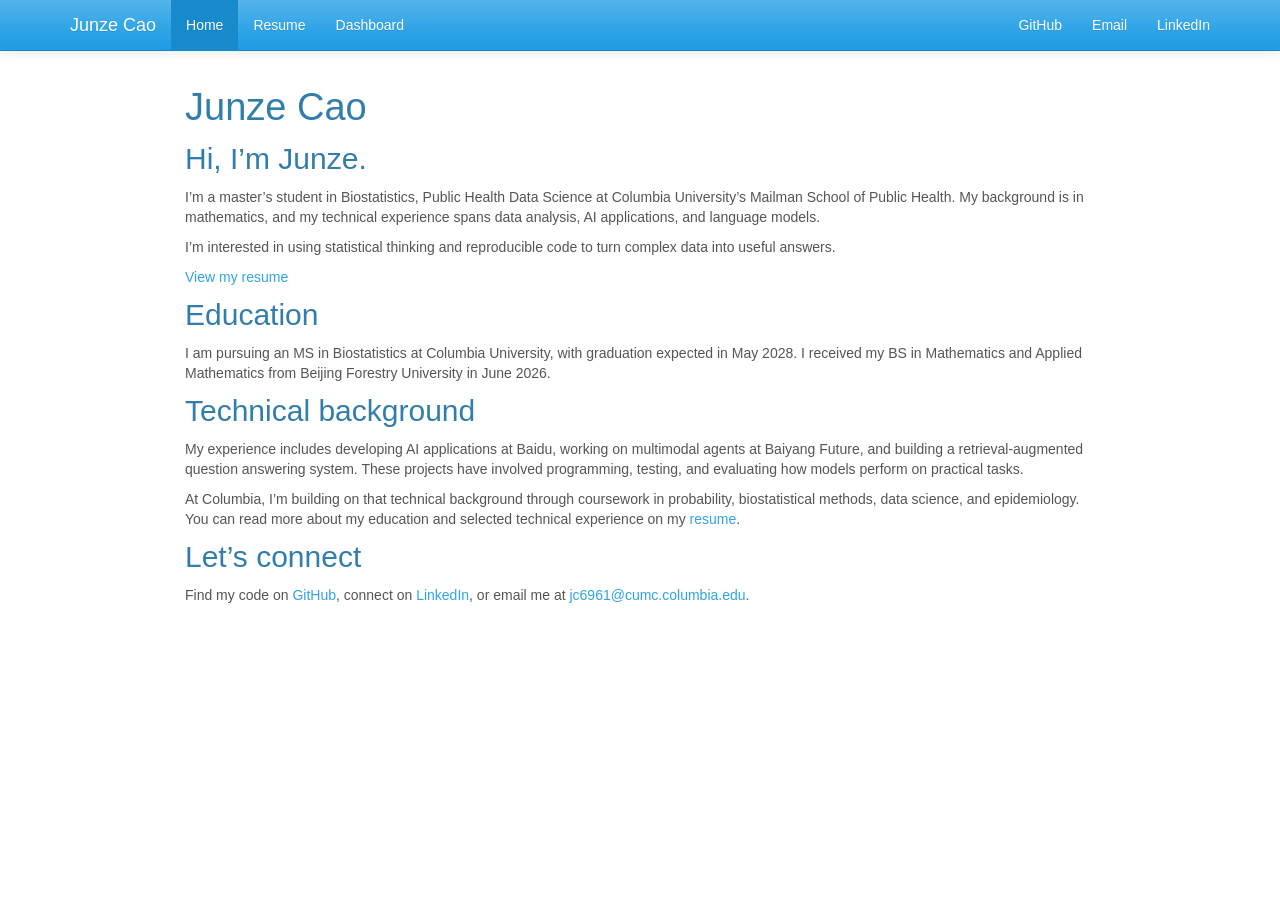
<file: index.html>
<!DOCTYPE html>

<html>

<head>

<meta charset="utf-8" />
<meta name="generator" content="pandoc" />
<meta http-equiv="X-UA-Compatible" content="IE=EDGE" />




<title>Junze Cao</title>

<script src="site_libs/header-attrs-2.32/header-attrs.js"></script>
<script src="site_libs/jquery-3.6.0/jquery-3.6.0.min.js"></script>
<meta name="viewport" content="width=device-width, initial-scale=1" />
<link href="site_libs/bootstrap-3.3.5/css/cerulean.min.css" rel="stylesheet" />
<script src="site_libs/bootstrap-3.3.5/js/bootstrap.min.js"></script>
<script src="site_libs/bootstrap-3.3.5/shim/html5shiv.min.js"></script>
<script src="site_libs/bootstrap-3.3.5/shim/respond.min.js"></script>
<style>h1 {font-size: 34px;}
       h1.title {font-size: 38px;}
       h2 {font-size: 30px;}
       h3 {font-size: 24px;}
       h4 {font-size: 18px;}
       h5 {font-size: 16px;}
       h6 {font-size: 12px;}
       code {color: inherit; background-color: rgba(0, 0, 0, 0.04);}
       pre:not([class]) { background-color: white }</style>
<script src="site_libs/navigation-1.1/tabsets.js"></script>
<link href="site_libs/highlightjs-9.12.0/default.css" rel="stylesheet" />
<script src="site_libs/highlightjs-9.12.0/highlight.js"></script>

<style type="text/css">
  code{white-space: pre-wrap;}
  span.smallcaps{font-variant: small-caps;}
  span.underline{text-decoration: underline;}
  div.column{display: inline-block; vertical-align: top; width: 50%;}
  div.hanging-indent{margin-left: 1.5em; text-indent: -1.5em;}
  ul.task-list{list-style: none;}
    </style>

<style type="text/css">code{white-space: pre;}</style>
<script type="text/javascript">
if (window.hljs) {
  hljs.configure({languages: []});
  hljs.initHighlightingOnLoad();
  if (document.readyState && document.readyState === "complete") {
    window.setTimeout(function() { hljs.initHighlighting(); }, 0);
  }
}
</script>









<style type = "text/css">
.main-container {
  max-width: 940px;
  margin-left: auto;
  margin-right: auto;
}
img {
  max-width:100%;
}
.tabbed-pane {
  padding-top: 12px;
}
.html-widget {
  margin-bottom: 20px;
}
button.code-folding-btn:focus {
  outline: none;
}
summary {
  display: list-item;
}
details > summary > p:only-child {
  display: inline;
}
pre code {
  padding: 0;
}
</style>


<style type="text/css">
.dropdown-submenu {
  position: relative;
}
.dropdown-submenu>.dropdown-menu {
  top: 0;
  left: 100%;
  margin-top: -6px;
  margin-left: -1px;
  border-radius: 0 6px 6px 6px;
}
.dropdown-submenu:hover>.dropdown-menu {
  display: block;
}
.dropdown-submenu>a:after {
  display: block;
  content: " ";
  float: right;
  width: 0;
  height: 0;
  border-color: transparent;
  border-style: solid;
  border-width: 5px 0 5px 5px;
  border-left-color: #cccccc;
  margin-top: 5px;
  margin-right: -10px;
}
.dropdown-submenu:hover>a:after {
  border-left-color: #adb5bd;
}
.dropdown-submenu.pull-left {
  float: none;
}
.dropdown-submenu.pull-left>.dropdown-menu {
  left: -100%;
  margin-left: 10px;
  border-radius: 6px 0 6px 6px;
}
</style>

<script type="text/javascript">
// manage active state of menu based on current page
$(document).ready(function () {
  // active menu anchor
  href = window.location.pathname
  href = href.substr(href.lastIndexOf('/') + 1)
  if (href === "")
    href = "index.html";
  var menuAnchor = $('a[href="' + href + '"]');

  // mark the anchor link active (and if it's in a dropdown, also mark that active)
  var dropdown = menuAnchor.closest('li.dropdown');
  if (window.bootstrap) { // Bootstrap 4+
    menuAnchor.addClass('active');
    dropdown.find('> .dropdown-toggle').addClass('active');
  } else { // Bootstrap 3
    menuAnchor.parent().addClass('active');
    dropdown.addClass('active');
  }

  // Navbar adjustments
  var navHeight = $(".navbar").first().height() + 15;
  var style = document.createElement('style');
  var pt = "padding-top: " + navHeight + "px; ";
  var mt = "margin-top: -" + navHeight + "px; ";
  var css = "";
  // offset scroll position for anchor links (for fixed navbar)
  for (var i = 1; i <= 6; i++) {
    css += ".section h" + i + "{ " + pt + mt + "}\n";
  }
  style.innerHTML = "body {" + pt + "padding-bottom: 40px; }\n" + css;
  document.head.appendChild(style);
});
</script>

<!-- tabsets -->

<style type="text/css">
.tabset-dropdown > .nav-tabs {
  display: inline-table;
  max-height: 500px;
  min-height: 44px;
  overflow-y: auto;
  border: 1px solid #ddd;
  border-radius: 4px;
}

.tabset-dropdown > .nav-tabs > li.active:before, .tabset-dropdown > .nav-tabs.nav-tabs-open:before {
  content: "\e259";
  font-family: 'Glyphicons Halflings';
  display: inline-block;
  padding: 10px;
  border-right: 1px solid #ddd;
}

.tabset-dropdown > .nav-tabs.nav-tabs-open > li.active:before {
  content: "\e258";
  font-family: 'Glyphicons Halflings';
  border: none;
}

.tabset-dropdown > .nav-tabs > li.active {
  display: block;
}

.tabset-dropdown > .nav-tabs > li > a,
.tabset-dropdown > .nav-tabs > li > a:focus,
.tabset-dropdown > .nav-tabs > li > a:hover {
  border: none;
  display: inline-block;
  border-radius: 4px;
  background-color: transparent;
}

.tabset-dropdown > .nav-tabs.nav-tabs-open > li {
  display: block;
  float: none;
}

.tabset-dropdown > .nav-tabs > li {
  display: none;
}
</style>

<!-- code folding -->




</head>

<body>


<div class="container-fluid main-container">




<div class="navbar navbar-default  navbar-fixed-top" role="navigation">
  <div class="container">
    <div class="navbar-header">
      <button type="button" class="navbar-toggle collapsed" data-toggle="collapse" data-bs-toggle="collapse" data-target="#navbar" data-bs-target="#navbar">
        <span class="icon-bar"></span>
        <span class="icon-bar"></span>
        <span class="icon-bar"></span>
      </button>
      <a class="navbar-brand" href="index.html">Junze Cao</a>
    </div>
    <div id="navbar" class="navbar-collapse collapse">
      <ul class="nav navbar-nav">
        <li>
  <a href="index.html">Home</a>
</li>
<li>
  <a href="resume.html">Resume</a>
</li>
<li>
  <a href="problem2/p8105_hw4_jc6961.html">Dashboard</a>
</li>
      </ul>
      <ul class="nav navbar-nav navbar-right">
        <li>
  <a href="https://github.com/tangerine-jc">GitHub</a>
</li>
<li>
  <a href="mailto:jc6961@cumc.columbia.edu">Email</a>
</li>
<li>
  <a href="https://www.linkedin.com/in/junze-cao-53a1893b7/">LinkedIn</a>
</li>
      </ul>
    </div><!--/.nav-collapse -->
  </div><!--/.container -->
</div><!--/.navbar -->

<div id="header">



<h1 class="title toc-ignore">Junze Cao</h1>

</div>


<div id="hi-im-junze." class="section level2">
<h2>Hi, I’m Junze.</h2>
<p>I’m a master’s student in Biostatistics, Public Health Data Science
at Columbia University’s Mailman School of Public Health. My background
is in mathematics, and my technical experience spans data analysis, AI
applications, and language models.</p>
<p>I’m interested in using statistical thinking and reproducible code to
turn complex data into useful answers.</p>
<p><a href="resume.html">View my resume</a></p>
</div>
<div id="education" class="section level2">
<h2>Education</h2>
<p>I am pursuing an MS in Biostatistics at Columbia University, with
graduation expected in May 2028. I received my BS in Mathematics and
Applied Mathematics from Beijing Forestry University in June 2026.</p>
</div>
<div id="technical-background" class="section level2">
<h2>Technical background</h2>
<p>My experience includes developing AI applications at Baidu, working
on multimodal agents at Baiyang Future, and building a
retrieval-augmented question answering system. These projects have
involved programming, testing, and evaluating how models perform on
practical tasks.</p>
<p>At Columbia, I’m building on that technical background through
coursework in probability, biostatistical methods, data science, and
epidemiology. You can read more about my education and selected
technical experience on my <a href="resume.html">resume</a>.</p>
</div>
<div id="lets-connect" class="section level2">
<h2>Let’s connect</h2>
<p>Find my code on <a href="https://github.com/tangerine-jc">GitHub</a>,
connect on <a
href="https://www.linkedin.com/in/junze-cao-53a1893b7/">LinkedIn</a>, or
email me at <a
href="mailto:jc6961@cumc.columbia.edu">jc6961@cumc.columbia.edu</a>.</p>
</div>




</div>

<script>

// add bootstrap table styles to pandoc tables
function bootstrapStylePandocTables() {
  $('tr.odd').parent('tbody').parent('table').addClass('table table-condensed');
}
$(document).ready(function () {
  bootstrapStylePandocTables();
});


</script>

<!-- tabsets -->

<script>
$(document).ready(function () {
  window.buildTabsets("TOC");
});

$(document).ready(function () {
  $('.tabset-dropdown > .nav-tabs > li').click(function () {
    $(this).parent().toggleClass('nav-tabs-open');
  });
});
</script>

<!-- code folding -->


<!-- dynamically load mathjax for compatibility with self-contained -->
<script>
  (function () {
    var script = document.createElement("script");
    script.type = "text/javascript";
    script.src  = "https://mathjax.rstudio.com/latest/MathJax.js?config=TeX-AMS-MML_HTMLorMML";
    document.getElementsByTagName("head")[0].appendChild(script);
  })();
</script>

</body>
</html>
</file>
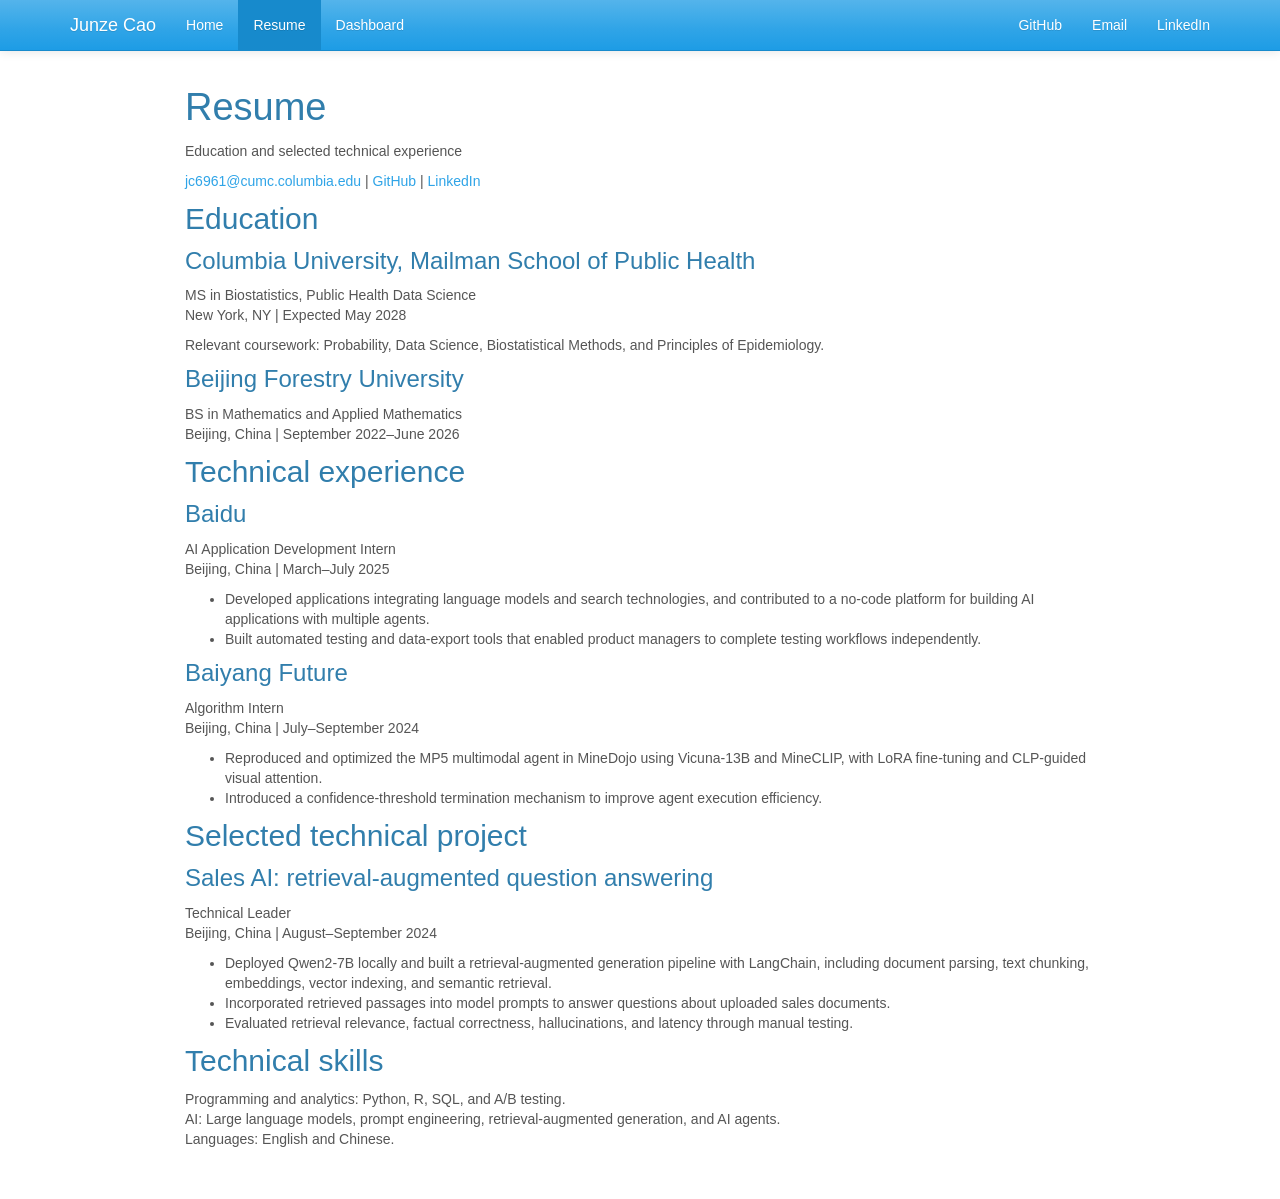
<file: resume.html>
<!DOCTYPE html>

<html>

<head>

<meta charset="utf-8" />
<meta name="generator" content="pandoc" />
<meta http-equiv="X-UA-Compatible" content="IE=EDGE" />




<title>Resume</title>

<script src="site_libs/header-attrs-2.32/header-attrs.js"></script>
<script src="site_libs/jquery-3.6.0/jquery-3.6.0.min.js"></script>
<meta name="viewport" content="width=device-width, initial-scale=1" />
<link href="site_libs/bootstrap-3.3.5/css/cerulean.min.css" rel="stylesheet" />
<script src="site_libs/bootstrap-3.3.5/js/bootstrap.min.js"></script>
<script src="site_libs/bootstrap-3.3.5/shim/html5shiv.min.js"></script>
<script src="site_libs/bootstrap-3.3.5/shim/respond.min.js"></script>
<style>h1 {font-size: 34px;}
       h1.title {font-size: 38px;}
       h2 {font-size: 30px;}
       h3 {font-size: 24px;}
       h4 {font-size: 18px;}
       h5 {font-size: 16px;}
       h6 {font-size: 12px;}
       code {color: inherit; background-color: rgba(0, 0, 0, 0.04);}
       pre:not([class]) { background-color: white }</style>
<script src="site_libs/navigation-1.1/tabsets.js"></script>
<link href="site_libs/highlightjs-9.12.0/default.css" rel="stylesheet" />
<script src="site_libs/highlightjs-9.12.0/highlight.js"></script>

<style type="text/css">
  code{white-space: pre-wrap;}
  span.smallcaps{font-variant: small-caps;}
  span.underline{text-decoration: underline;}
  div.column{display: inline-block; vertical-align: top; width: 50%;}
  div.hanging-indent{margin-left: 1.5em; text-indent: -1.5em;}
  ul.task-list{list-style: none;}
    </style>

<style type="text/css">code{white-space: pre;}</style>
<script type="text/javascript">
if (window.hljs) {
  hljs.configure({languages: []});
  hljs.initHighlightingOnLoad();
  if (document.readyState && document.readyState === "complete") {
    window.setTimeout(function() { hljs.initHighlighting(); }, 0);
  }
}
</script>









<style type = "text/css">
.main-container {
  max-width: 940px;
  margin-left: auto;
  margin-right: auto;
}
img {
  max-width:100%;
}
.tabbed-pane {
  padding-top: 12px;
}
.html-widget {
  margin-bottom: 20px;
}
button.code-folding-btn:focus {
  outline: none;
}
summary {
  display: list-item;
}
details > summary > p:only-child {
  display: inline;
}
pre code {
  padding: 0;
}
</style>


<style type="text/css">
.dropdown-submenu {
  position: relative;
}
.dropdown-submenu>.dropdown-menu {
  top: 0;
  left: 100%;
  margin-top: -6px;
  margin-left: -1px;
  border-radius: 0 6px 6px 6px;
}
.dropdown-submenu:hover>.dropdown-menu {
  display: block;
}
.dropdown-submenu>a:after {
  display: block;
  content: " ";
  float: right;
  width: 0;
  height: 0;
  border-color: transparent;
  border-style: solid;
  border-width: 5px 0 5px 5px;
  border-left-color: #cccccc;
  margin-top: 5px;
  margin-right: -10px;
}
.dropdown-submenu:hover>a:after {
  border-left-color: #adb5bd;
}
.dropdown-submenu.pull-left {
  float: none;
}
.dropdown-submenu.pull-left>.dropdown-menu {
  left: -100%;
  margin-left: 10px;
  border-radius: 6px 0 6px 6px;
}
</style>

<script type="text/javascript">
// manage active state of menu based on current page
$(document).ready(function () {
  // active menu anchor
  href = window.location.pathname
  href = href.substr(href.lastIndexOf('/') + 1)
  if (href === "")
    href = "index.html";
  var menuAnchor = $('a[href="' + href + '"]');

  // mark the anchor link active (and if it's in a dropdown, also mark that active)
  var dropdown = menuAnchor.closest('li.dropdown');
  if (window.bootstrap) { // Bootstrap 4+
    menuAnchor.addClass('active');
    dropdown.find('> .dropdown-toggle').addClass('active');
  } else { // Bootstrap 3
    menuAnchor.parent().addClass('active');
    dropdown.addClass('active');
  }

  // Navbar adjustments
  var navHeight = $(".navbar").first().height() + 15;
  var style = document.createElement('style');
  var pt = "padding-top: " + navHeight + "px; ";
  var mt = "margin-top: -" + navHeight + "px; ";
  var css = "";
  // offset scroll position for anchor links (for fixed navbar)
  for (var i = 1; i <= 6; i++) {
    css += ".section h" + i + "{ " + pt + mt + "}\n";
  }
  style.innerHTML = "body {" + pt + "padding-bottom: 40px; }\n" + css;
  document.head.appendChild(style);
});
</script>

<!-- tabsets -->

<style type="text/css">
.tabset-dropdown > .nav-tabs {
  display: inline-table;
  max-height: 500px;
  min-height: 44px;
  overflow-y: auto;
  border: 1px solid #ddd;
  border-radius: 4px;
}

.tabset-dropdown > .nav-tabs > li.active:before, .tabset-dropdown > .nav-tabs.nav-tabs-open:before {
  content: "\e259";
  font-family: 'Glyphicons Halflings';
  display: inline-block;
  padding: 10px;
  border-right: 1px solid #ddd;
}

.tabset-dropdown > .nav-tabs.nav-tabs-open > li.active:before {
  content: "\e258";
  font-family: 'Glyphicons Halflings';
  border: none;
}

.tabset-dropdown > .nav-tabs > li.active {
  display: block;
}

.tabset-dropdown > .nav-tabs > li > a,
.tabset-dropdown > .nav-tabs > li > a:focus,
.tabset-dropdown > .nav-tabs > li > a:hover {
  border: none;
  display: inline-block;
  border-radius: 4px;
  background-color: transparent;
}

.tabset-dropdown > .nav-tabs.nav-tabs-open > li {
  display: block;
  float: none;
}

.tabset-dropdown > .nav-tabs > li {
  display: none;
}
</style>

<!-- code folding -->




</head>

<body>


<div class="container-fluid main-container">




<div class="navbar navbar-default  navbar-fixed-top" role="navigation">
  <div class="container">
    <div class="navbar-header">
      <button type="button" class="navbar-toggle collapsed" data-toggle="collapse" data-bs-toggle="collapse" data-target="#navbar" data-bs-target="#navbar">
        <span class="icon-bar"></span>
        <span class="icon-bar"></span>
        <span class="icon-bar"></span>
      </button>
      <a class="navbar-brand" href="index.html">Junze Cao</a>
    </div>
    <div id="navbar" class="navbar-collapse collapse">
      <ul class="nav navbar-nav">
        <li>
  <a href="index.html">Home</a>
</li>
<li>
  <a href="resume.html">Resume</a>
</li>
<li>
  <a href="problem2/p8105_hw4_jc6961.html">Dashboard</a>
</li>
      </ul>
      <ul class="nav navbar-nav navbar-right">
        <li>
  <a href="https://github.com/tangerine-jc">GitHub</a>
</li>
<li>
  <a href="mailto:jc6961@cumc.columbia.edu">Email</a>
</li>
<li>
  <a href="https://www.linkedin.com/in/junze-cao-53a1893b7/">LinkedIn</a>
</li>
      </ul>
    </div><!--/.nav-collapse -->
  </div><!--/.container -->
</div><!--/.navbar -->

<div id="header">



<h1 class="title toc-ignore">Resume</h1>

</div>


<p>Education and selected technical experience</p>
<p><a
href="mailto:jc6961@cumc.columbia.edu">jc6961@cumc.columbia.edu</a> | <a
href="https://github.com/tangerine-jc">GitHub</a> | <a
href="https://www.linkedin.com/in/junze-cao-53a1893b7/">LinkedIn</a></p>
<div id="education" class="section level2">
<h2>Education</h2>
<div id="columbia-university-mailman-school-of-public-health"
class="section level3">
<h3>Columbia University, Mailman School of Public Health</h3>
<p>MS in Biostatistics, Public Health Data Science<br />
New York, NY | Expected May 2028</p>
<p>Relevant coursework: Probability, Data Science, Biostatistical
Methods, and Principles of Epidemiology.</p>
</div>
<div id="beijing-forestry-university" class="section level3">
<h3>Beijing Forestry University</h3>
<p>BS in Mathematics and Applied Mathematics<br />
Beijing, China | September 2022–June 2026</p>
</div>
</div>
<div id="technical-experience" class="section level2">
<h2>Technical experience</h2>
<div id="baidu" class="section level3">
<h3>Baidu</h3>
<p>AI Application Development Intern<br />
Beijing, China | March–July 2025</p>
<ul>
<li>Developed applications integrating language models and search
technologies, and contributed to a no-code platform for building AI
applications with multiple agents.</li>
<li>Built automated testing and data-export tools that enabled product
managers to complete testing workflows independently.</li>
</ul>
</div>
<div id="baiyang-future" class="section level3">
<h3>Baiyang Future</h3>
<p>Algorithm Intern<br />
Beijing, China | July–September 2024</p>
<ul>
<li>Reproduced and optimized the MP5 multimodal agent in MineDojo using
Vicuna-13B and MineCLIP, with LoRA fine-tuning and CLP-guided visual
attention.</li>
<li>Introduced a confidence-threshold termination mechanism to improve
agent execution efficiency.</li>
</ul>
</div>
</div>
<div id="selected-technical-project" class="section level2">
<h2>Selected technical project</h2>
<div id="sales-ai-retrieval-augmented-question-answering"
class="section level3">
<h3>Sales AI: retrieval-augmented question answering</h3>
<p>Technical Leader<br />
Beijing, China | August–September 2024</p>
<ul>
<li>Deployed Qwen2-7B locally and built a retrieval-augmented generation
pipeline with LangChain, including document parsing, text chunking,
embeddings, vector indexing, and semantic retrieval.</li>
<li>Incorporated retrieved passages into model prompts to answer
questions about uploaded sales documents.</li>
<li>Evaluated retrieval relevance, factual correctness, hallucinations,
and latency through manual testing.</li>
</ul>
</div>
</div>
<div id="technical-skills" class="section level2">
<h2>Technical skills</h2>
<p>Programming and analytics: Python, R, SQL, and A/B testing.<br />
AI: Large language models, prompt engineering, retrieval-augmented
generation, and AI agents.<br />
Languages: English and Chinese.</p>
</div>




</div>

<script>

// add bootstrap table styles to pandoc tables
function bootstrapStylePandocTables() {
  $('tr.odd').parent('tbody').parent('table').addClass('table table-condensed');
}
$(document).ready(function () {
  bootstrapStylePandocTables();
});


</script>

<!-- tabsets -->

<script>
$(document).ready(function () {
  window.buildTabsets("TOC");
});

$(document).ready(function () {
  $('.tabset-dropdown > .nav-tabs > li').click(function () {
    $(this).parent().toggleClass('nav-tabs-open');
  });
});
</script>

<!-- code folding -->


<!-- dynamically load mathjax for compatibility with self-contained -->
<script>
  (function () {
    var script = document.createElement("script");
    script.type = "text/javascript";
    script.src  = "https://mathjax.rstudio.com/latest/MathJax.js?config=TeX-AMS-MML_HTMLorMML";
    document.getElementsByTagName("head")[0].appendChild(script);
  })();
</script>

</body>
</html>
</file>
<file: site_libs/highlightjs-9.12.0/default.css>
.hljs-literal {
  color: #990073;
}

.hljs-number {
  color: #099;
}

.hljs-comment {
  color: #998;
  font-style: italic;
}

.hljs-keyword {
  color: #900;
  font-weight: bold;
}

.hljs-string {
  color: #d14;
}
</file>
